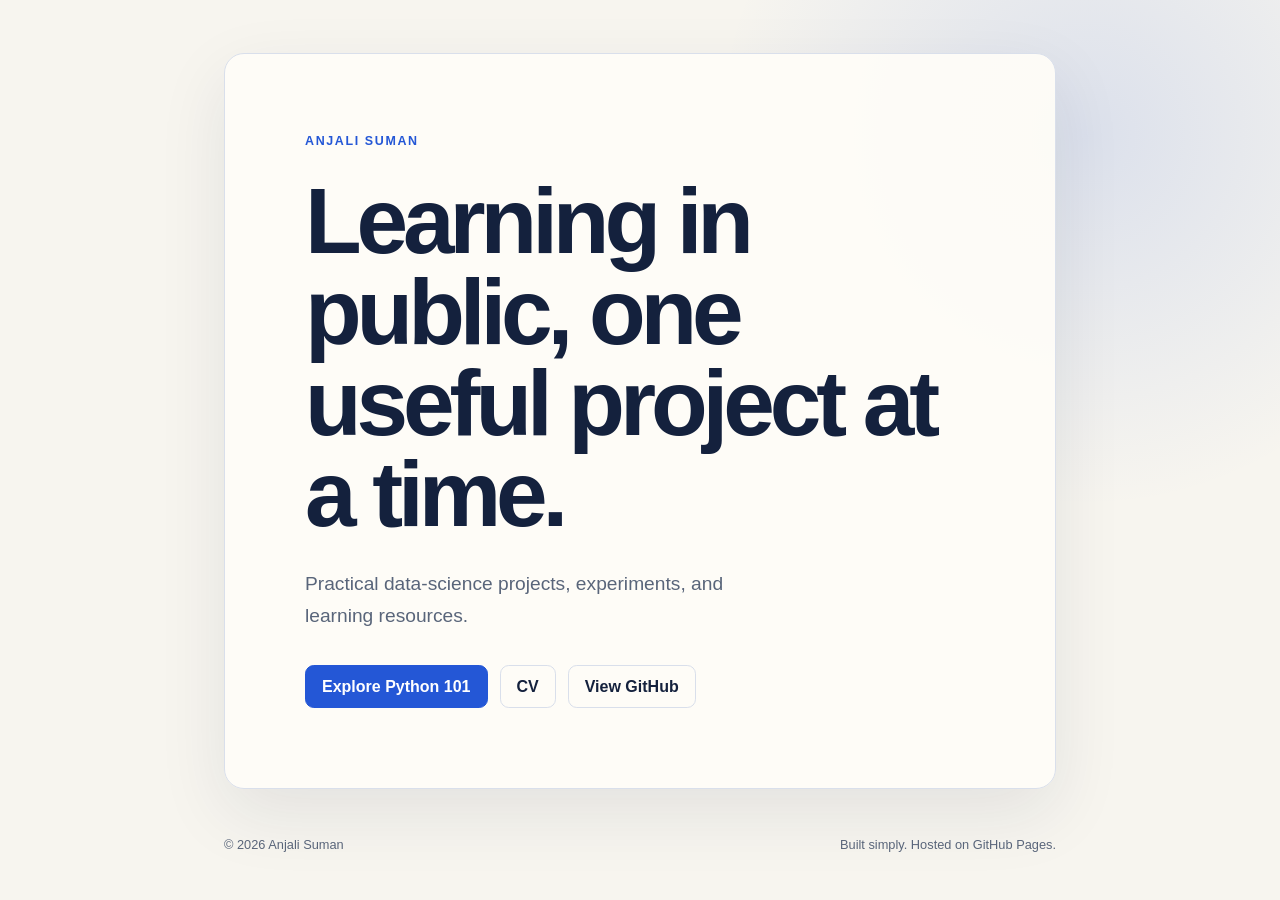
<file: index.html>
<!doctype html>
<html lang="en">
  <head>
    <meta charset="utf-8">
    <meta name="viewport" content="width=device-width, initial-scale=1">
    <meta
      name="description"
      content="Anjali Suman's projects and practical data-science learning resources."
    >
    <title>Anjali Suman</title>
    <link rel="stylesheet" href="styles.css">
  </head>
  <body>
    <main>
      <p class="eyebrow">Anjali Suman</p>
      <h1>Learning in public, one useful project at a time.</h1>
      <p class="intro">
        Practical data-science projects, experiments, and learning resources.
      </p>
      <nav aria-label="Primary links">
        <a class="primary" href="https://anjaliml.github.io/DataScience-Python101/">
          Explore Python 101
        </a>
        <a href="cv/">CV</a>
        <a href="https://github.com/AnjaliML">View GitHub</a>
      </nav>
    </main>
    <footer>
      <span>© 2026 Anjali Suman</span>
      <span>Built simply. Hosted on GitHub Pages.</span>
    </footer>
  </body>
</html>
</file>
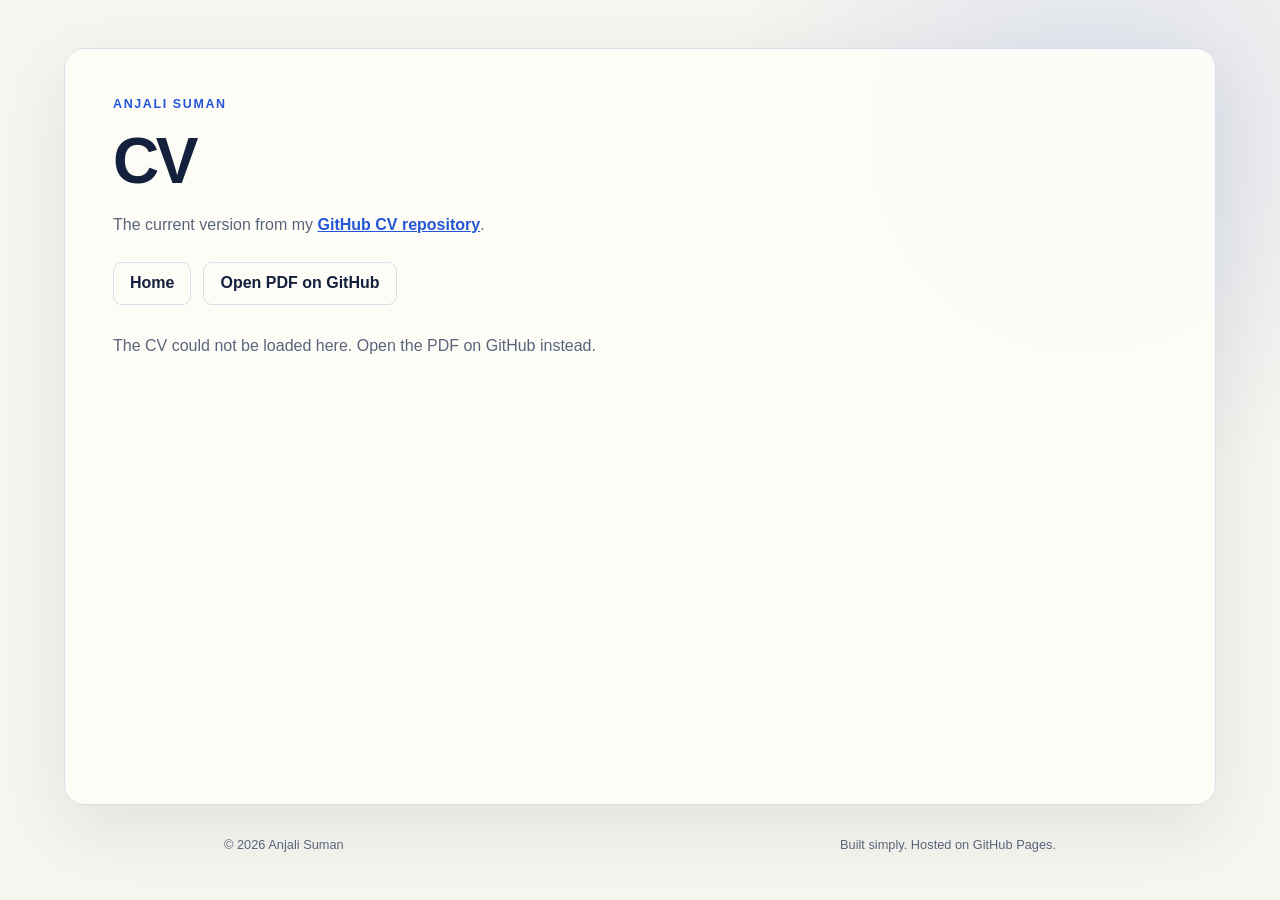
<file: cv/index.html>
<!doctype html>
<html lang="en">
  <head>
    <meta charset="utf-8">
    <meta name="viewport" content="width=device-width, initial-scale=1">
    <meta name="description" content="Anjali Suman's current CV.">
    <title>CV · Anjali Suman</title>
    <link rel="stylesheet" href="../styles.css">
  </head>
  <body class="cv-page">
    <main class="cv-main">
      <p class="eyebrow">Anjali Suman</p>
      <h1>CV</h1>
      <p class="cv-intro">The current version from my <a href="https://github.com/AnjaliML/Anjali_CV/blob/main/Anjali_CV.pdf">GitHub CV repository</a>.</p>
      <nav aria-label="CV page links">
        <a href="../">Home</a>
        <a href="https://github.com/AnjaliML/Anjali_CV/blob/main/Anjali_CV.pdf">Open PDF on GitHub</a>
      </nav>
      <p id="cv-status" role="status">Loading CV…</p>
      <div id="cv-document" aria-label="CV pages" hidden></div>
      <noscript><p>JavaScript is needed to show the CV here. <a href="https://github.com/AnjaliML/Anjali_CV/blob/main/Anjali_CV.pdf">Open it on GitHub</a>.</p></noscript>
    </main>
    <footer>
      <span>© 2026 Anjali Suman</span>
      <span>Built simply. Hosted on GitHub Pages.</span>
    </footer>
    <script type="module">
      import * as pdfjs from "../vendor/pdfjs/pdf.min.mjs";

      pdfjs.GlobalWorkerOptions.workerSrc = "../vendor/pdfjs/pdf.worker.min.mjs";
      const documentPages = document.getElementById("cv-document");
      const status = document.getElementById("cv-status");
      const pdfUrl = "https://raw.githubusercontent.com/AnjaliML/Anjali_CV/main/Anjali_CV.pdf";

      try {
        const response = await fetch(`${pdfUrl}?v=${Date.now()}`, { cache: "no-store" });
        if (!response.ok) throw new Error("CV unavailable");

        const pdf = await pdfjs.getDocument({ data: new Uint8Array(await response.arrayBuffer()) }).promise;
        documentPages.hidden = false;
        for (let pageNumber = 1; pageNumber <= pdf.numPages; pageNumber++) {
          const page = await pdf.getPage(pageNumber);
          const canvas = document.createElement("canvas");
          canvas.setAttribute("role", "img");
          canvas.setAttribute("aria-label", `CV page ${pageNumber}`);
          documentPages.append(canvas);

          const naturalWidth = page.getViewport({ scale: 1 }).width;
          const scale = (documentPages.clientWidth / naturalWidth) * Math.min(window.devicePixelRatio || 1, 2);
          const viewport = page.getViewport({ scale });
          canvas.width = Math.ceil(viewport.width);
          canvas.height = Math.ceil(viewport.height);
          await page.render({ canvasContext: canvas.getContext("2d"), viewport }).promise;
        }
        status.hidden = true;
      } catch (error) {
        documentPages.hidden = true;
        documentPages.replaceChildren();
        status.textContent = "The CV could not be loaded here. Open the PDF on GitHub instead.";
      }
    </script>
  </body>
</html>
</file>
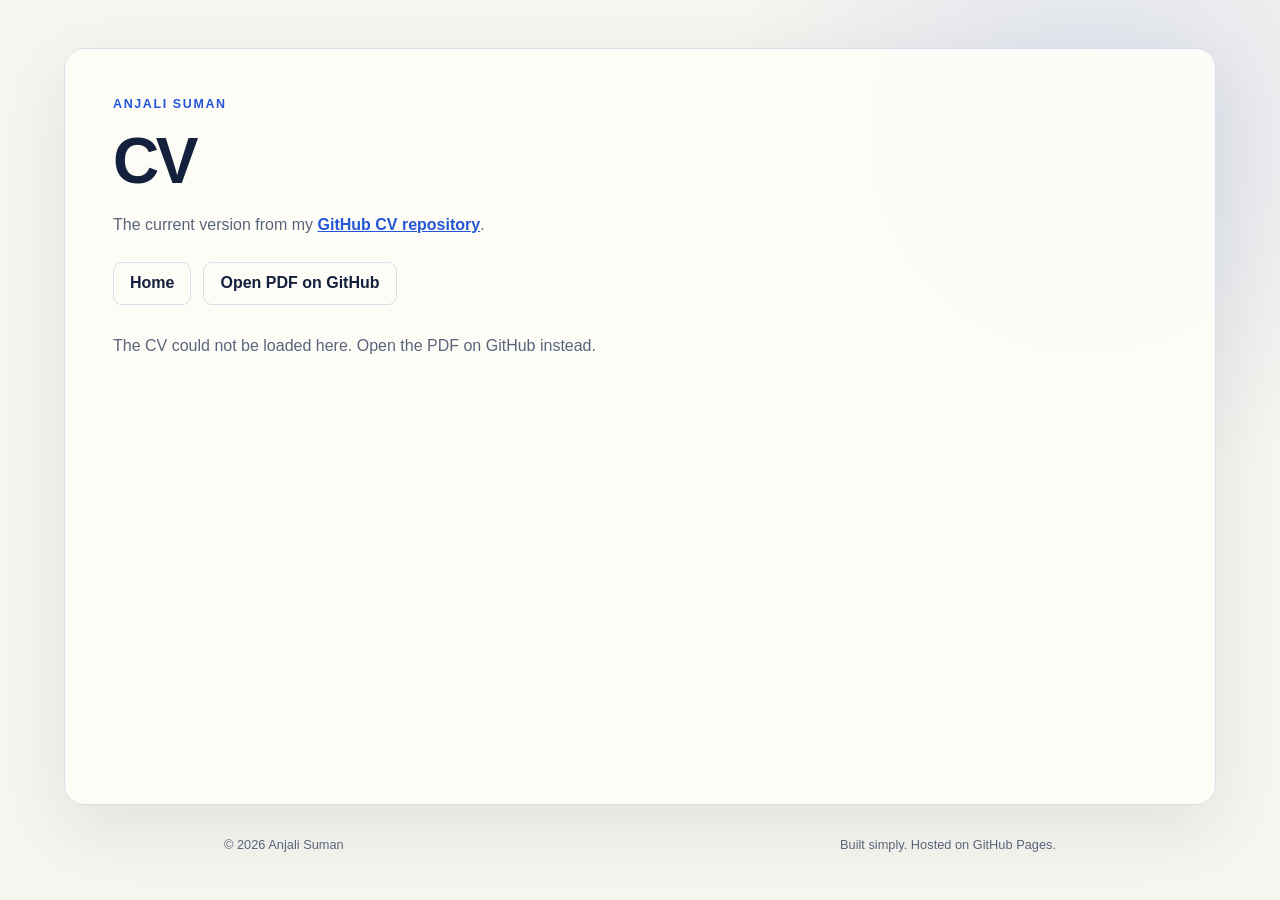
<file: cv.html>
<!doctype html>
<html lang="en">
  <head>
    <meta charset="utf-8">
    <meta http-equiv="refresh" content="0; url=/cv/">
    <link rel="canonical" href="https://anjaliml.github.io/cv/">
    <title>CV · Anjali Suman</title>
  </head>
  <body>
    <p>The CV is now at <a href="/cv/">/cv/</a>.</p>
  </body>
</html>
</file>
<file: styles.css>
:root {
  color-scheme: light dark;
  --paper: #f7f5ef;
  --panel: #fffdf8;
  --ink: #14213d;
  --muted: #59657a;
  --line: #d9dfeb;
  --accent: #2457d6;
}

* {
  box-sizing: border-box;
}

body {
  display: grid;
  min-height: 100vh;
  margin: 0;
  padding: clamp(1.25rem, 4vw, 3rem);
  background:
    radial-gradient(circle at 85% 15%, rgba(36, 87, 214, 0.13), transparent 28%),
    var(--paper);
  color: var(--ink);
  font-family: Inter, ui-sans-serif, -apple-system, BlinkMacSystemFont, "Segoe UI",
    sans-serif;
}

main {
  align-self: center;
  width: min(100%, 52rem);
  margin: 0 auto;
  padding: clamp(2rem, 7vw, 5rem);
  border: 1px solid var(--line);
  border-radius: 1.25rem;
  background: color-mix(in srgb, var(--panel) 92%, transparent);
  box-shadow: 0 24px 70px rgba(20, 33, 61, 0.09);
}

.eyebrow {
  margin: 0;
  color: var(--accent);
  font-size: 0.78rem;
  font-weight: 800;
  letter-spacing: 0.13em;
  text-transform: uppercase;
}

h1 {
  max-width: 13ch;
  margin: 0.3em 0;
  font-size: clamp(2.7rem, 8vw, 5.8rem);
  line-height: 0.98;
  letter-spacing: -0.055em;
}

.intro {
  max-width: 46ch;
  margin: 1.5rem 0 2rem;
  color: var(--muted);
  font-size: clamp(1rem, 2vw, 1.2rem);
  line-height: 1.7;
}

nav {
  display: flex;
  flex-wrap: wrap;
  gap: 0.75rem;
}

a {
  padding: 0.72rem 1rem;
  border: 1px solid var(--line);
  border-radius: 0.55rem;
  color: var(--ink);
  font-weight: 750;
  text-decoration: none;
}

a:hover,
a:focus-visible {
  border-color: var(--accent);
  outline: 3px solid color-mix(in srgb, var(--accent) 25%, transparent);
  outline-offset: 2px;
}

a.primary {
  border-color: var(--accent);
  background: var(--accent);
  color: white;
}

footer {
  display: flex;
  align-self: end;
  justify-content: space-between;
  gap: 1rem;
  width: min(100%, 52rem);
  margin: 2rem auto 0;
  color: var(--muted);
  font-size: 0.8rem;
}

.cv-page {
  display: flex;
  flex-direction: column;
}

.cv-main {
  flex: 1;
  width: min(100%, 72rem);
  padding: clamp(1.5rem, 4vw, 3rem);
}

.cv-main h1 {
  max-width: none;
  font-size: clamp(2.5rem, 6vw, 4rem);
}

.cv-intro {
  color: var(--muted);
  line-height: 1.6;
}

.cv-intro a {
  padding: 0;
  border: 0;
  color: var(--accent);
  text-decoration: underline;
}

.cv-main nav {
  margin: 1.5rem 0;
}

#cv-status {
  margin-top: 2rem;
  color: var(--muted);
}

#cv-document {
  width: 100%;
  display: grid;
  gap: 1rem;
}

#cv-document[hidden] {
  display: none;
}

#cv-document canvas {
  display: block;
  width: 100%;
  height: auto;
  border: 1px solid var(--line);
  background: white;
  box-shadow: 0 10px 30px rgba(20, 33, 61, 0.12);
}

@media (max-width: 560px) {
  footer {
    align-items: flex-start;
    flex-direction: column;
  }
}

@media (prefers-color-scheme: dark) {
  :root {
    --paper: #0e1627;
    --panel: #151f34;
    --ink: #edf2f7;
    --muted: #b7c1d2;
    --line: #30405d;
    --accent: #8ab4ff;
  }

  a.primary {
    color: #0e1627;
  }
}
</file>
